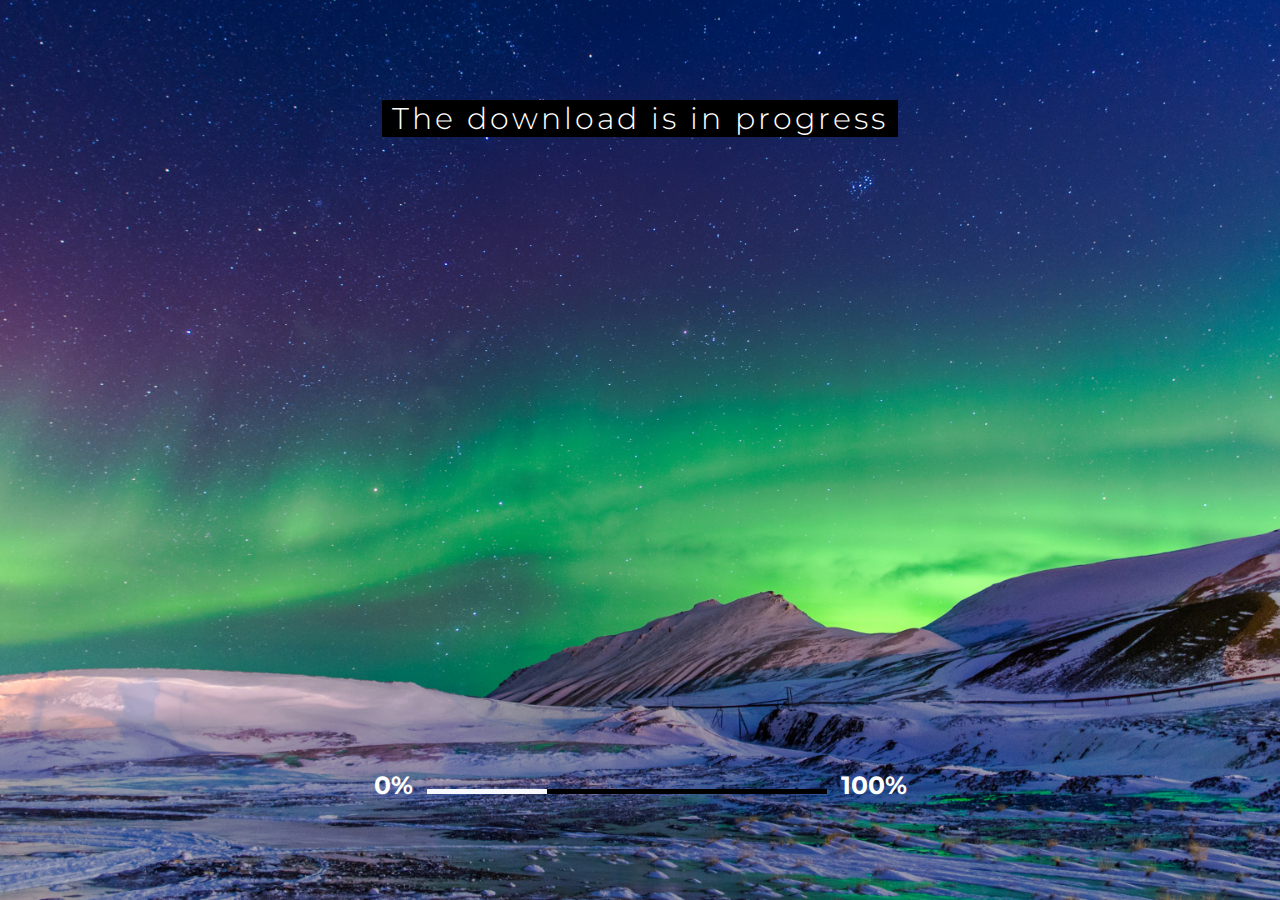
<file: index.html>
<!DOCTYPE html>
<html lang="en">
	<head>
		<meta charset="UTF-8" />
		<meta http-equiv="X-UA-Compatible" content="IE=edge" />
		<meta name="viewport" content="width=device-width, initial-scale=1.0" />
		<title>Travel Sokurov X</title>
		<link rel="stylesheet" href="./css/main.css" />
	</head>
	<body>
		<header class="header">
			<!-- loader -->
			 <div id="loader" class="loader-wrapper">
				<div class="title-wrapper">
					<h1>The download is in progress</h1>
				</div>
					<div class="main-loader">
					<span class="loading-start">0%</span>
					<div class="loader"></div>
					<span class="loading-end">100%</span>
				</div>
			</div>
			<!-- swiper -->
			 <!-- Slider main container -->
<div class="swiper">
  <!-- Additional required wrapper -->
  <div class="swiper-wrapper">
    <!-- Slides -->

    <div class="swiper-slide">
			<div class="slide slide--norway">
	<div class="slide__header">
		<div class="slide__tagline" data-swiper-parallax-opacity="0" data-swiper-parallax="150%">EXPLORE</div>
		<h1 class="slide__title slide__title--norway" data-swiper-parallax="-100%">Norway</h1>
	</div>

	<div class="slide__locations" data-swiper-parallax="-500">
		<a href="#" class="location">
			<div class="location__title">Location #1</div>
			<div class="location--link">Plan a trip</div>
		</a>
		<a href="#" class="location">
			<div class="location__title">Location #2</div>
			<div class="location--link">Plan a trip</div>
		</a>
		<a href="#" class="location">
			<div class="location__title">Location #3</div>
			<div class="location--link">Plan a trip</div>
		</a>
	</div>
	</div>
		</div>

		<div class="swiper-slide">
			<div class="slide slide--austria">
	<div class="slide__header">
		<div class="slide__tagline" data-swiper-parallax-opacity="0" data-swiper-parallax="150%">EXPLORE</div>
		<h1 class="slide__title slide__title--austria" data-swiper-parallax="-100%">Austria</h1>
	</div>

	<div class="slide__locations" data-swiper-parallax="-500">
		<a href="#" class="location">
			<div class="location__title">Location #1</div>
			<div class="location--link">Plan a trip</div>
		</a>
		<a href="#" class="location">
			<div class="location__title">Location #2</div>
			<div class="location--link">Plan a trip</div>
		</a>
		<a href="#" class="location">
			<div class="location__title">Location #3</div>
			<div class="location--link">Plan a trip</div>
		</a>
	</div>
	</div>
		</div>

		<div class="swiper-slide">
			<div class="slide slide--uae">
	<div class="slide__header">
		<div class="slide__tagline" data-swiper-parallax-opacity="0" data-swiper-parallax="150%">EXPLORE</div>
		<h1 class="slide__title slide__title--uae" data-swiper-parallax="-100%">UAE</h1>
	</div>

	<div class="slide__locations" data-swiper-parallax="-500">
		<a href="#" class="location">
			<div class="location__title">Location #1</div>
			<div class="location--link">Plan a trip</div>
		</a>
		<a href="#" class="location">
			<div class="location__title">Location #2</div>
			<div class="location--link">Plan a trip</div>
		</a>
		<a href="#" class="location">
			<div class="location__title">Location #3</div>
			<div class="location--link">Plan a trip</div>
		</a>
	</div>
	</div>
		</div>

		<div class="swiper-slide">
			<div class="slide slide--thailand">
	<div class="slide__header">
		<div class="slide__tagline" data-swiper-parallax-opacity="0" data-swiper-parallax="150%">EXPLORE</div>
		<h1 class="slide__title slide__title--thailand" data-swiper-parallax="-100%">Thailand</h1>
	</div>

	<div class="slide__locations" data-swiper-parallax="-500">
		<a href="#" class="location">
			<div class="location__title">Location #1</div>
			<div class="location--link">Plan a trip</div>
		</a>
		<a href="#" class="location">
			<div class="location__title">Location #2</div>
			<div class="location--link">Plan a trip</div>
		</a>
		<a href="#" class="location">
			<div class="location__title">Location #3</div>
			<div class="location--link">Plan a trip</div>
		</a>
	</div>
	</div>
		</div>

    <div class="swiper-slide">
			<div class="slide slide--morocco">
	<div class="slide__header">
		<div class="slide__tagline" data-swiper-parallax-opacity="0" data-swiper-parallax="150%">EXPLORE</div>
		<h1 class="slide__title slide__title--morocco" data-swiper-parallax="-100%">Morocco</h1>
	</div>

	<div class="slide__locations" data-swiper-parallax="-500">
		<a href="#" class="location">
			<div class="location__title">Location #1</div>
			<div class="location--link">Plan a trip</div>
		</a>
		<a href="#" class="location">
			<div class="location__title">Location #2</div>
			<div class="location--link">Plan a trip</div>
		</a>
		<a href="#" class="location">
			<div class="location__title">Location #3</div>
			<div class="location--link">Plan a trip</div>
		</a>
	</div>
	</div>
		</div>

  </div>
  <!-- If we need pagination -->
  <div class="swiper-pagination"></div>

  <!-- If we need navigation buttons -->
  <!-- <div class="swiper-button-prev"></div>
  <div class="swiper-button-next"></div> -->

  <!-- If we need scrollbar -->
  <!-- <div class="swiper-scrollbar"></div> -->
</div>
			 <!-- slider content -->
				<div class="header__slide none">
					<div class="slide">
	<div class="slide__header">
		<div class="slide__tagline" data-swiper-parallax-opacity="0" data-swiper-parallax="150%">EXPLORE</div>
		<h1 class="slide__title" data-swiper-parallax="-100%"><span>Norway</span></h1>
	</div>

	<div class="slide__locations" data-swiper-parallax="-500">
		<a href="#" class="location">
			<div class="location__title">Location #1</div>
			<div class="location--link">Plan a trip</div>
		</a>
		<a href="#" class="location">
			<div class="location__title">Location #2</div>
			<div class="location--link">Plan a trip</div>
		</a>
		<a href="#" class="location">
			<div class="location__title">Location #3</div>
			<div class="location--link">Plan a trip</div>
		</a>
	</div>
	</div>
				</div>
				<!-- header content -->
				 <div class="header__content">
		
	<div class="header__nav">
		<nav class="nav">
	<a href="#" class="nav__logo">
		<img src="./img/icons/logo.svg" alt="logo img">
	</a>

	<div class="nav__list">
		<ul>
			<li><a href="#">Destinations</a></li>
			<li><a href="#">Activities</a></li>
			<li><a href="#">About us</a></li>
			<li><a href="#">Contact</a></li>
		</ul>
	</div>

	<div class="nav__mobile-nav">
		<button class="nav-btn" id="modalOpen">
			<img src="./img/icons/nav-btn.svg" alt="nav btn">
		</button>
	</div>
</nav>
	</div>
	<div class="header__socials">
		<div class="socials">
	<a href="#"><img src="./img/socials/facebook.svg" alt=""></a>
	<a href="#"><img src="./img/socials/twitter.svg" alt=""></a>
	<a href="#"><img src="./img/socials/instagram.svg" alt=""></a>
</div>
	</div>
	<div class="header__see-more">
		<a class="see-more" href="">SEE MORE</a>
	</div>
	<div class="header__slider-controls">
		<div class="slider-controls">

	<div class="slider-controls__arrows">
		<button id="sliderPrev">
			<img src="./img/icons/arrow-left.svg" alt="arrowPrev">
		</button>
		<button id="sliderNext">
			<img src="./img/icons/arrow-right.svg" alt="arrownNext">
		</button>
	</div>

	<div class="slider-controls__count">
		<!-- <span class="slider-controls__count-current">01</span>
		/
		<span class="slider-controls__count-total">04</span> -->
	</div>
</div>
	</div>
	<div class="header__scrollbar">
		<div class="swiper-scrollbar"></div>
	</div>

</div>

				 <div class="mobile-nav-overlay" id="mobileNavOverlay"></div>
	<div class="mobile-nav" id="mobileNav">
		<button class="mobile-nav__btn" id="modalClose">
			<img src="./img/icons/nav-btn-close.svg" alt="">
		</button>
		<ul class="mobile-nav__list">
			<li><a href="#" class="active">Home</a></li>
			<li><a href="#!">Services</a></li>
			<li><a href="#!">About</a></li>
			<li><a href="#!">Projects</a></li>
			<li><a href="#!">Contact</a></li>
		</ul>
	</div>
		</header>
		<script src="./js/index.bundle.js"></script>
	</body>
</html>
</file>
<file: css/main.css>
/* Base */ /* Reset and base styles  */
@import url("https://fonts.googleapis.com/css?family=Montserrat:100,200,300,regular,500,600,700");
* {
  padding: 0px;
  margin: 0px;
  border: none;
}

*,
*::before,
*::after {
  box-sizing: border-box;
}

/* Links */
a, a:link, a:visited {
  text-decoration: none;
}

a:hover {
  text-decoration: none;
}

/* Common */
aside, nav, footer, header, section, main {
  display: block;
}

h1, h2, h3, h4, h5, h6, p {
  font-size: inherit;
  font-weight: inherit;
}

ul, ul li {
  list-style: none;
}

img {
  vertical-align: top;
}

img, svg {
  max-width: 100%;
  height: auto;
}

address {
  font-style: normal;
}

/* Form */
input, textarea, button, select {
  font-family: inherit;
  font-size: inherit;
  color: inherit;
  background-color: transparent;
}

input::-ms-clear {
  display: none;
}

button, input[type=submit] {
  display: inline-block;
  box-shadow: none;
  background-color: transparent;
  background: none;
  cursor: pointer;
}

input:focus, input:active,
button:focus, button:active {
  outline: none;
}

button::-moz-focus-inner {
  padding: 0;
  border: 0;
}

label {
  cursor: pointer;
}

legend {
  display: block;
}

:root {
  --container-width: 1200px;
  --container-padding: 15px;
  --font-main: "Poppins", sans-serif;
  --font-accent: "Playfair Display", serif;
  --page-bg: #fff;
  --text-color: #000;
  --accent: #ac182c;
  --laptop-size: 1199px;
  --tablet-size: 959px;
  --mobile-size: 599px;
}

.dark {
  --page-bg: #252526;
  --text-color: #fff;
}

html {
  scroll-behavior: smooth;
}

body {
  font-family: "Montserrat", sans-serif;
}

.none {
  display: none !important;
}

.visually-hidden {
  position: absolute;
  width: 1px;
  height: 1px;
  margin: -1px;
  border: 0;
  padding: 0;
  white-space: nowrap;
  clip-path: inset(100%);
  clip: rect(0 0 0 0);
  overflow: hidden;
}

.no-scroll {
  overflow-y: hidden;
}

.container {
  padding: 0 var(--container-padding);
  max-width: var(--container-width);
  margin: 0 auto;
}

.container-right {
  /* overflow-x: hidden; */
  padding-left: calc((100% - var(--container-width)) / 2 + var(--container-padding));
}
@media (max-width: var(--laptop-size)) {
  .container-right {
    padding-left: var(--container-padding);
  }
}

.container-left {
  /* overflow-x: hidden; */
  padding-right: calc((100% - var(--container-width)) / 2 + var(--container-padding));
}
@media (max-width: var(--laptop-size)) {
  .container-left {
    padding-right: var(--container-padding);
  }
}

html, body {
  min-height: 100vh;
  display: flex;
  flex-direction: column;
}

.footer {
  margin-top: auto;
}

.footer {
  padding: 60px 0;
  background-color: #e3e3e3;
}

/* Blocks */
.footer {
  background-color: rgb(62, 62, 62);
  padding: 50px 0;
  font-size: 32px;
  color: #fff;
}
.footer h1 {
  font-size: 32px;
}
@media (max-width: 1200px) {
  .footer {
    font-size: 26px;
  }
}

.header {
  height: 100vh;
  position: relative;
  color: white;
}
.header a {
  color: white;
}

.header__content {
  z-index: 9;
  position: absolute;
  top: 50px;
  left: 70px;
  right: 70px;
  bottom: 80px;
  pointer-events: none;
}
@media (max-width: 1200px) {
  .header__content {
    top: 40px;
    left: 40px;
    right: 40px;
    bottom: 60px;
  }
}
@media (max-width: 767px) {
  .header__content {
    top: 30px;
    left: 5%;
    right: 5%;
    bottom: 30px;
  }
}

.header__nav {
  pointer-events: all;
}

.header__socials {
  pointer-events: all;
  position: absolute;
  left: 0;
  top: 50%;
  transform: translate(0, -50%);
}
@media (max-width: 767px) {
  .header__socials {
    display: none;
  }
}
@media (max-height: 600px) {
  .header__socials {
    top: 40%;
  }
}

.header__see-more {
  pointer-events: all;
  position: absolute;
  left: 0;
  bottom: 0;
}
@media (max-width: 1023px) {
  .header__see-more {
    display: none;
  }
}

.header__slider-controls {
  pointer-events: all;
  position: absolute;
  right: 0;
  bottom: 0;
}
@media (max-width: 1023px) {
  .header__slider-controls {
    display: none;
  }
}

.header__scrollbar {
  pointer-events: all;
  position: absolute;
  right: 0;
  top: 50%;
  width: 350px;
  height: 10px;
  transform: rotate(270deg) translate(50%, 0%);
  transform-origin: right top;
}
@media (max-width: 767px) {
  .header__scrollbar {
    transform: none;
    top: unset;
    right: unset;
    width: 100%;
    left: 0;
    bottom: -15px;
  }
}

.loader-wrapper {
  display: flex;
  flex-direction: column;
  z-index: 999;
  position: absolute;
  left: 0;
  top: 0;
  width: 100%;
  height: 100%;
  background-color: #263038;
  background-image: url("./../img/slider-bg/preload_img.jpg");
  background-position: 50% 50%;
  background-repeat: no-repeat;
  background-size: cover;
  display: flex;
  padding-block: 100px;
  align-items: center;
  transition: opacity 0.2s ease-in;
  justify-content: space-between;
}
.loader-wrapper--hidden {
  opacity: 0;
  pointer-events: none;
}

.loader {
  width: 400px;
  height: 4.8px;
  display: inline-block;
  position: relative;
  background: black;
  overflow: hidden;

  @media (max-width:650px) {
    width: 250px;
  }
}

.loader::after {
  content: "";
  box-sizing: border-box;
  width: 120px;
  height: 4.8px;
  background: ghostwhite;
  position: absolute;
  top: 0;
  left: 0;
  animation: animFw 1.2s linear infinite;
}

@keyframes animFw {
  0% {
    width: 0;
  }
  100% {
    width: 100%;
  }
}
.loading-start, .loading-end {
  font-size: 25px;
  font-weight: 700;

  @media (max-width:650px) {
    font-size: 20px;
  }
}

.loading-start {
  margin-right: 10px;
}

.loading-end {
  margin-left: 10px;
}

.title-wrapper {
  display: flex;
  align-items: center;
  justify-content: center;
  text-align: center;
  letter-spacing: 3px;
  background-color: black;
  padding-inline: 10px;
}
.title-wrapper h1 {
  font-size: 30px;
  font-weight: 300;

  @media (max-width:650px) {
    font-size: 24px;
    letter-spacing: 1px;
    text-wrap: nowrap;
  }
}

.slide__locations {
  width: 70%;
  display: flex;
  justify-content: center;
  margin: 0 auto;
}
@media (max-width: 1023px) {
  .slide__locations {
    width: 90%;
  }
}
@media (max-width: 767px) {
  .slide__locations {
    width: 90%;
    flex-direction: column;
    row-gap: 20px;
  }
}

.location {
  flex-grow: 1;
  position: relative;
  padding: 34px 20px 26px 95px;
  background-image: url("./../img/icons/map-marker-line.svg");
  background-size: auto;
  background-repeat: no-repeat;
  background-position: 35px 40px;
}
.location::before {
  content: "";
  position: absolute;
  width: 100%;
  height: 100%;
  left: 0;
  top: 0;
  background: rgba(255, 255, 255, 0.15);
  border-radius: 5px;
  filter: blur(3px);
  transition: 0.2s all ease-in;
}
.location:hover::before {
  opacity: 0.8;
  filter: blur(10px);
}
@media (max-width: 1400px) {
  .location {
    padding: 20px 20px 18px 55px;
    background-position: 15px 22px;
  }
}

.location__title {
  font-size: 20px;
  font-weight: 700;
  line-height: 1.2;
  margin-bottom: 4px;
  color: #ffffff;
}

.location--link {
  font-size: 16px;
  font-weight: 400;
  line-height: 1.25;
  color: #ffffff;
  opacity: 0.4;
}

.mobile-nav-overlay {
  opacity: 0;
  z-index: 99;
  position: absolute;
  left: 0;
  top: 0;
  width: 100%;
  height: 100%;
  background: rgba(0, 0, 0, 0.5);
  pointer-events: all;
  pointer-events: none;
  transition: all 0.4s ease-in;
}

.mobile-nav-overlay--open {
  opacity: 1;
  pointer-events: all;
}

.mobile-nav {
  z-index: 100;
  position: fixed;
  top: 0;
  right: 0;
  transform: translate(100%, 0%);
  height: 100vh;
  width: 440px;
  padding: 80px 60px 40px;
  background-color: black;
  transition: all 0.4s ease-in;
}
@media (max-width: 767px) {
  .mobile-nav {
    width: 320px;
    padding: 40px 30px 0px;
  }
}
@media (max-width: 330px) {
  .mobile-nav {
    width: 100%;
    padding: 40px 30px 0px;
  }
}

.mobile-nav--open {
  transform: translate(0%, 0%);
}

.mobile-nav__btn {
  position: absolute;
  top: 35px;
  right: 50px;
  width: 48px;
  aspect-ratio: 1;
}
@media (max-width: 767px) {
  .mobile-nav__btn {
    top: 30px;
    right: 20px;
    width: 42px;
    aspect-ratio: 1;
  }
}

.mobile-nav__list {
  font-size: 22px;
}
@media (max-width: 767px) {
  .mobile-nav__list {
    font-size: 18px;
  }
}
.mobile-nav__list li {
  border-bottom: 1px solid rgba(255, 255, 255, 0.2);
}
.mobile-nav__list a {
  display: block;
  padding: 30px 0;
  transition: 0.2s ease-in;
}
.mobile-nav__list a:hover {
  padding-left: 20px;
}
@media (max-width: 767px) {
  .mobile-nav__list a {
    padding: 15px 0;
  }
}

/* Nav Icon */
.mobile-nav-btn {
  --time: 0.1s;
  --width: 40px;
  --height: 30px;
  --line-height: 4px;
  --spacing: 6px;
  --color: #000;
  --radius: 4px;
  /* Fixed height and width */
  /* height: var(--height); */
  /* width: var(--width); */
  /* Dynamic height and width */
  height: calc(var(--line-height) * 3 + var(--spacing) * 2);
  width: var(--width);
  display: flex;
  justify-content: center;
  align-items: center;
}

.nav-icon {
  position: relative;
  width: var(--width);
  height: var(--line-height);
  background-color: var(--color);
  border-radius: var(--radius);
}

.nav-icon::before,
.nav-icon::after {
  content: "";
  display: block;
  position: absolute;
  left: 0;
  width: var(--width);
  height: var(--line-height);
  border-radius: var(--radius);
  background-color: var(--color);
  transition: transform var(--time) ease-in, top var(--time) linear var(--time);
}

.nav-icon::before {
  /* top: calc(var(--line-height) * -2); */
  top: calc(-1 * (var(--line-height) + var(--spacing)));
}

.nav-icon::after {
  /* top: calc(var(--line-height) * 2); */
  top: calc(var(--line-height) + var(--spacing));
}

.nav-icon.nav-icon--active {
  background-color: transparent;
}

.nav-icon.nav-icon--active::before,
.nav-icon.nav-icon--active::after {
  top: 0;
  transition: top var(--time) linear, transform var(--time) ease-in var(--time);
}

.nav-icon.nav-icon--active::before {
  transform: rotate(45deg);
}

.nav-icon.nav-icon--active::after {
  transform: rotate(-45deg);
}

/* Layout */
.mobile-nav-btn {
  z-index: 999;
}

.nav {
  display: flex;
  justify-content: space-between;
  align-items: center;
  pointer-events: all;
}
@media (max-width: 1200px) {
  .nav__list {
    display: none;
  }
}
.nav__list ul {
  display: flex;
  align-items: center;
  column-gap: 65px;
  font-weight: 600;
  font-size: 16px;
  line-height: 1.3;
}
.nav__list ul li a {
  position: relative;
}
.nav__list ul li a::before {
  content: "";
  position: absolute;
  width: 100%;
  height: 1px;
  background-color: white;
  bottom: -4px;
  left: 0;
  transform: scaleX(0);
  transform-origin: right;
  transition: transform 0.3s ease-in-out;
}
.nav__list ul li a:hover::before {
  transform-origin: left;
  transform: scaleX(1);
}

.see-more {
  position: relative;
  padding-left: 60px;
  display: block;
  transform-origin: left bottom;
  transform: rotate(-90deg) translate(0%, 100%);
}
.see-more::before {
  content: "";
  position: absolute;
  left: 0;
  top: calc(50% - 1.5px);
  height: 3px;
  width: 40px;
  background-color: #fff;
  opacity: 0.3;
}

:root {
  --radial-gradient:radial-gradient(
  	50% 50% at 50% 50%,
  	rgba(0,0,0,0) 0%,
  	rgba(0,0,0,0.2) 100%
  );
  --linear-gradient:linear-gradient(
  	180deg,
  	rgba(0,0,0,0.2) 0%,
  	rgba(255,255,255,0) 99.99%,
  	rgba(255,255,255,0) 100%
  );
}

.slide {
  height: 100vh;
  overflow: hidden;
  padding-bottom: 80px;
  display: flex;
  flex-direction: column;
  justify-content: space-between;
  background-color: #555;
  cursor: grab;
}
.slide--norway {
  background: var(--radial-gradient), var(--linear-gradient), url("./../img/slider-bg/01.jpg");
  background-size: cover;
  background-position: center center;
  background-repeat: no-repeat;
}
.slide--austria {
  background: var(--radial-gradient), var(--linear-gradient), url("./../img/slider-bg/02.jpg");
  background-size: cover;
  background-position: center center;
  background-repeat: no-repeat;
}
.slide--uae {
  background: var(--radial-gradient), var(--linear-gradient), url("./../img/slider-bg/03.jpg");
  background-size: cover;
  background-position: center center;
  background-repeat: no-repeat;
}
.slide--thailand {
  background: var(--radial-gradient), var(--linear-gradient), url("./../img/slider-bg/04.jpg");
  background-size: cover;
  background-position: center center;
  background-repeat: no-repeat;
}
.slide--morocco {
  background: var(--radial-gradient), var(--linear-gradient), url("./../img/slider-bg/05.jpg");
  background-size: cover;
  background-position: center center;
  background-repeat: no-repeat;
}
.slide::before {
  content: "";
}
.slide:active {
  cursor: grabbing;
}
@media (max-width: 1200px) {
  .slide {
    padding-bottom: 60px;
  }
}
@media (max-width: 767px) {
  .slide {
    padding-bottom: 40px;
    padding-top: 100px;
  }
}

.slide__header {
  position: relative;
  text-align: center;
  margin-top: 5%;
}

.slide__tagline {
  position: absolute;
  top: -2px;
  width: 100%;
  font-weight: 300;
  font-size: 1.8vw;
  line-height: 1.5;
  letter-spacing: 0.55em;
  color: rgba(255, 255, 255, 0.7);
}

.slide__title {
  display: inline-block;
  padding-inline: 10px;
  font-size: 14vw;
  font-weight: 700;
  line-height: 1.22;
  background: linear-gradient(47deg, #000000 -4%, rgba(255, 255, 255, 0) 31%), #ffffff;
  -webkit-text-fill-color: transparent !important;
  -webkit-background-clip: text !important;
}
@media (max-width: 767px) {
  .slide__title {
    font-size: 16vw;
  }
}
.slide__title--norway {
  background: linear-gradient(47deg, #051d27 -4%, rgba(255, 255, 255, 0) 31%), #ffffff;
}
.slide__title--austria {
  background: linear-gradient(47deg, #122127 -4%, rgba(255, 255, 255, 0) 31%), #ffffff;
}
.slide__title--uae {
  background: linear-gradient(47deg, #aa6621 -4%, rgba(255, 255, 255, 0) 31%), #ffffff;
}
.slide__title--thailand {
  background: linear-gradient(47deg, #2e7c88 -4%, rgba(255, 255, 255, 0) 31%), #ffffff;
}
.slide__title--morocco {
  background: linear-gradient(47deg, #757575 -4%, rgba(255, 255, 255, 0) 31%), #ffffff;
}

.slide__locations {
  display: flex;
  column-gap: 30px;
}

.slider-controls__arrows {
  display: flex;
  column-gap: 5px;
  opacity: 0.4;
}

.slider-controls__count {
  display: flex;
  column-gap: 6px;
  justify-content: flex-end;
  align-items: flex-end;
  font-size: 18px;
  font-weight: 600;
  line-height: 1;
  text-align: right;
  color: rgba(255, 255, 255, 0.6);
}

.slider-controls__count-current, .swiper-pagination-current {
  font-size: 32px;
  line-height: 0.75;
  color: #fff;
}

.socials {
  display: flex;
  flex-direction: column;
  gap: 30px;
  align-items: center;
  justify-content: center;
}

.swiper-scrollbar {
  height: 4px !important;
  border-radius: 0 !important;
  background-color: rgba(255, 255, 255, 0.3) !important;
}

.swiper-scrollbar-drag {
  border-radius: 0 !important;
  background-color: rgb(255, 255, 255) !important;
}
/*# sourceMappingURL=[data-uri] */
</file>
